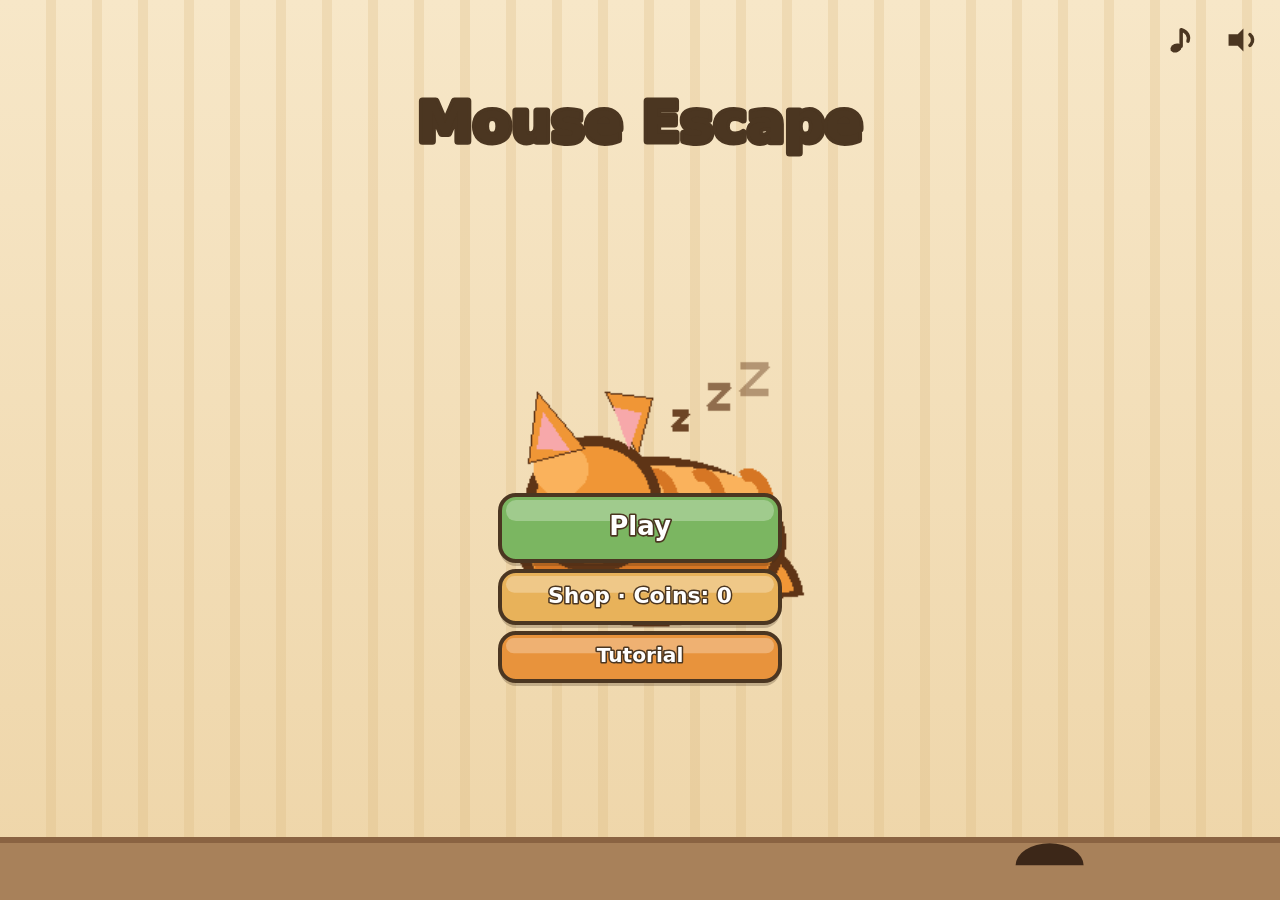
<file: index.html>
<!DOCTYPE html>
<html lang="ru">
<head>
  <meta charset="utf-8">
  <meta name="viewport" content="width=device-width, initial-scale=1, maximum-scale=1, user-scalable=no, viewport-fit=cover">
  <meta name="theme-color" content="#f5e6cf">
  <meta name="app-version" content="6.1.2">
  <title>Мышкин побег V6.1 — Adventure Edition</title>
  <link rel="stylesheet" href="style.css?v=6.1.2">
  <script src="https://telegram.org/js/telegram-web-app.js"></script>
</head>
<body>
  <canvas id="game"></canvas>
  <script src="js/sim.js?v=6.1.2"></script>
  <script src="js/levels.js?v=6.1.2"></script>
  <script src="js/ads.js?v=6.1.2"></script>
  <script src="js/audio.js?v=6.1.2"></script>
  <script src="js/game.js?v=6.1.2"></script>
  <script src="js/update.js?v=6.1.2"></script>
</body>
</html>
</file>
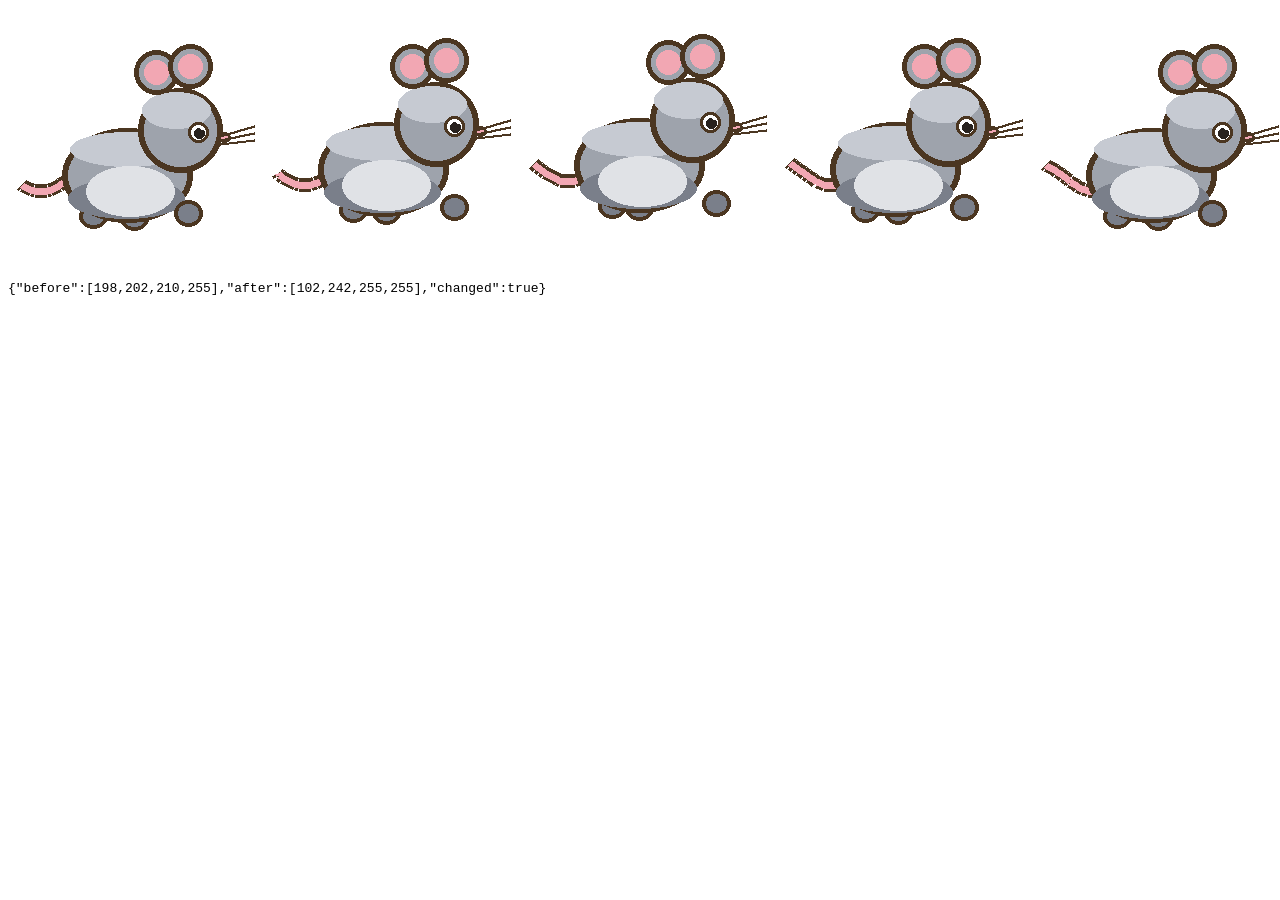
<file: skin_pixel_test.html>
<!doctype html><meta charset="utf-8"><img id="src" src="img/mouse_run_sheet.png"><pre id="out"></pre><script>
const img=document.getElementById('src'); img.onload=()=>{
 const c=document.createElement('canvas');c.width=img.naturalWidth;c.height=img.naturalHeight;const x=c.getContext('2d');x.drawImage(img,0,0);
 const before=x.getImageData(150,100,1,1).data;
 x.globalCompositeOperation='color';x.fillStyle='hsl(185, 78%, 50%)';x.fillRect(0,0,c.width,c.height);x.globalCompositeOperation='source-over';
 const after=x.getImageData(150,100,1,1).data;
 document.getElementById('out').textContent=JSON.stringify({before:Array.from(before),after:Array.from(after),changed:before.some((v,i)=>v!==after[i])});
};
</script>
</file>
<file: style.css>
html, body { margin:0; padding:0; width:100%; height:100%; overflow:hidden; background:#f5e6cf; overscroll-behavior:none; position:fixed; inset:0; touch-action:none; }
body { padding:env(safe-area-inset-top) env(safe-area-inset-right) env(safe-area-inset-bottom) env(safe-area-inset-left); box-sizing:border-box; }
#game { display:block; width:100%; height:100%; touch-action:none; -webkit-user-select:none; user-select:none; -webkit-tap-highlight-color:transparent; }
</file>
